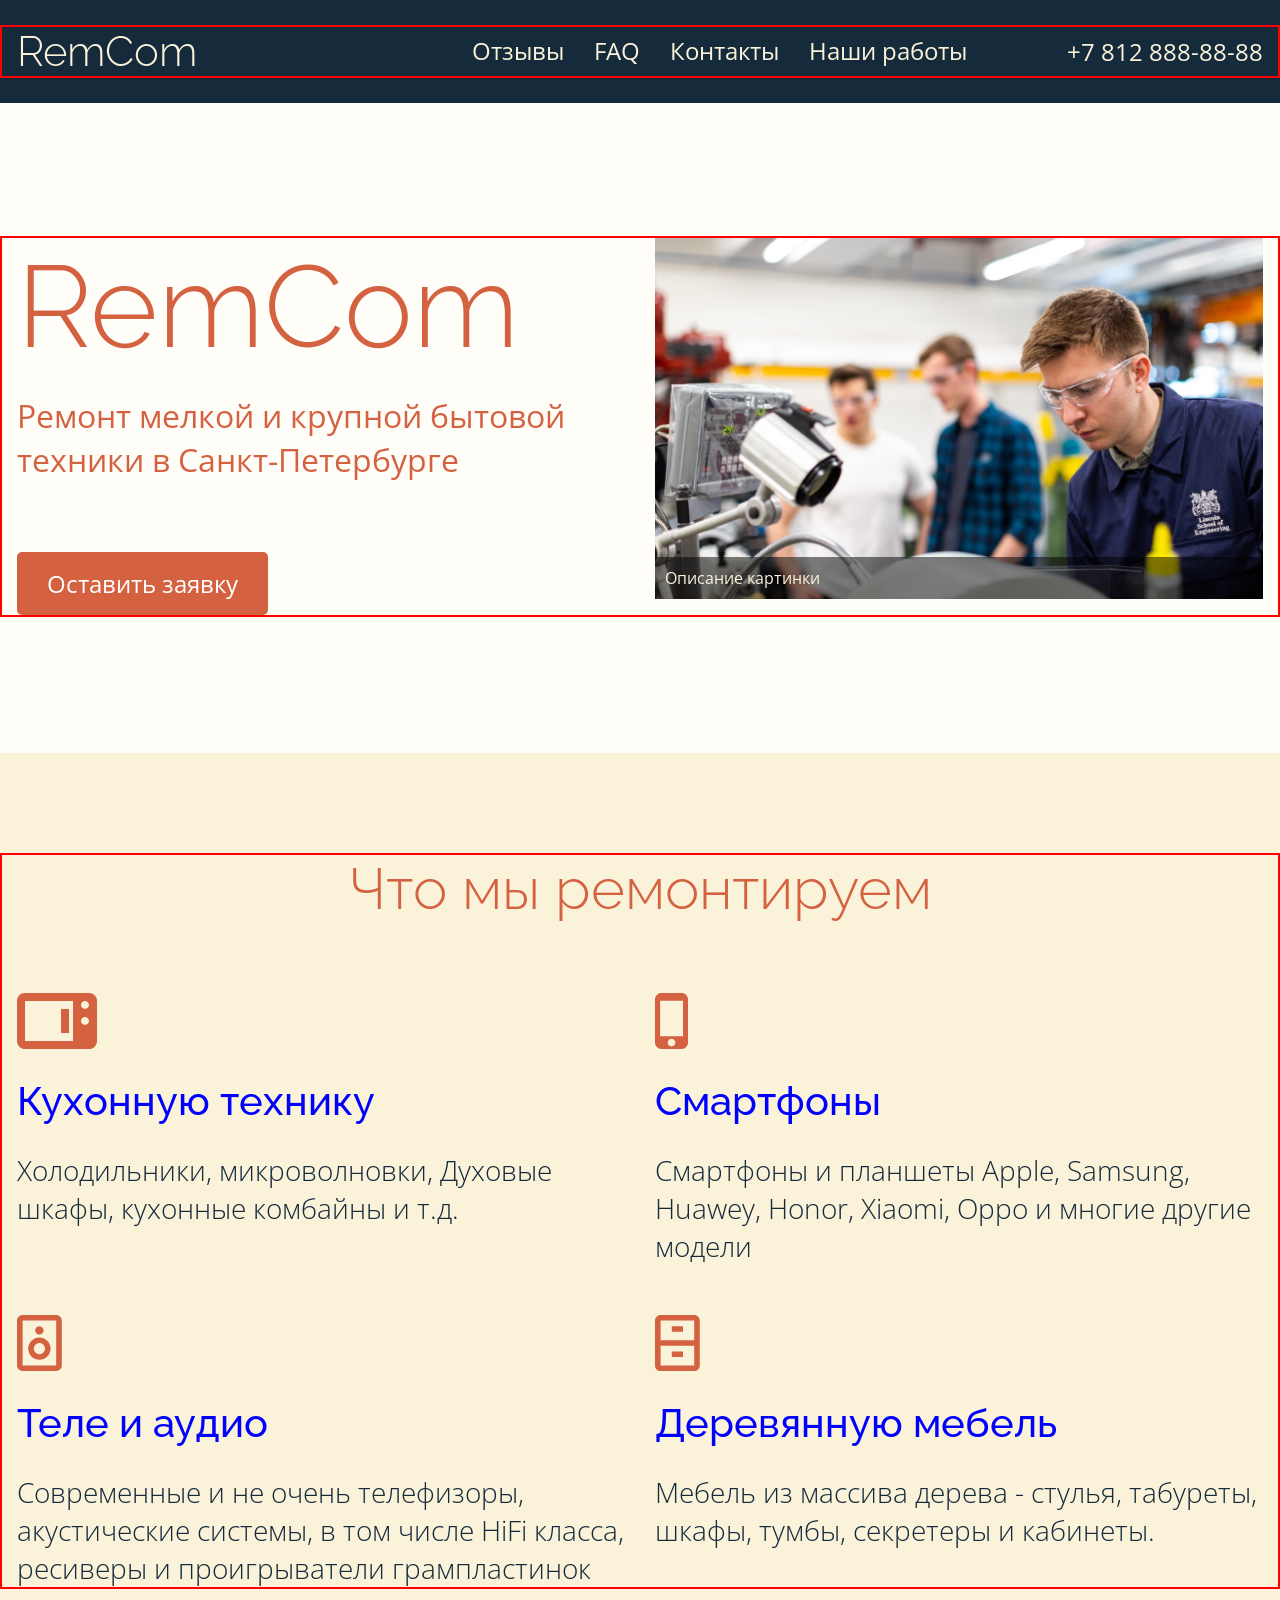
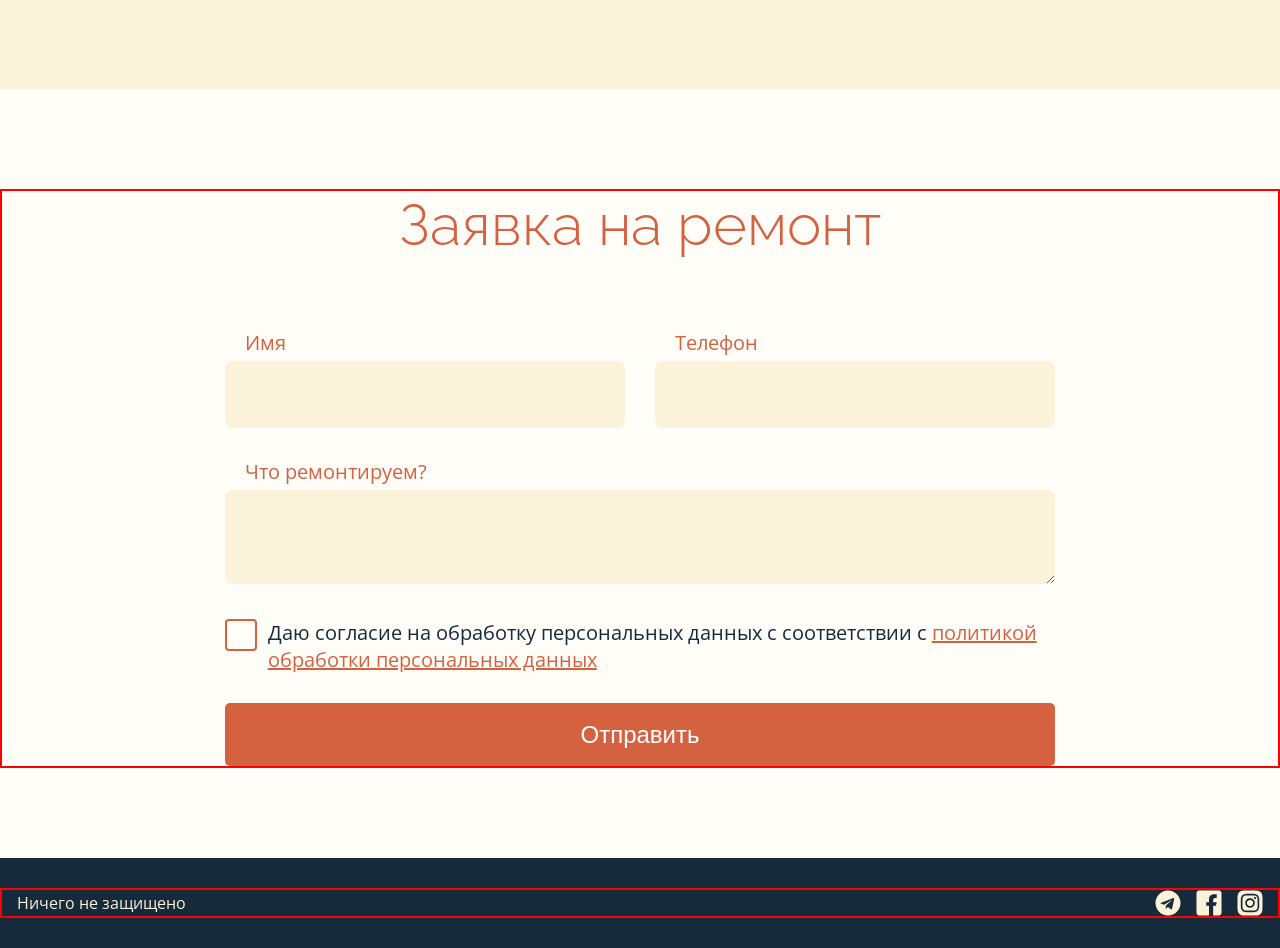
<file: www/index.html>
<!doctype html>
<html lang="ru">

<head>
  <meta charset="UTF-8">
  <meta name="viewport" content="width=device-width, initial-scale=1.0">
  <title>Мой первый проект</title>
  <link rel="stylesheet" href="style/style.css">
</head>

<body>
  <header class="header">
    <div class="header__inner">
      <div class="header__wrap">
        <a href="index.html" class="logo">RemCom</a>
        <nav class="menu js-menu">
          <ul>
            <li><a href="reviews.html">Отзывы</a></li>
            <li><a href="faq.html">FAQ</a></li>
            <li><a href="contacts.html">Контакты</a></li>
            <li><a href="works.html">Наши работы</a></li>
          </ul>
          <a href="tel:78128888888" class="phone phone--mobile">+7 812 888-88-88</a>
        </nav>
        <a href="tel:78128888888" class="phone">+7 812 888-88-88</a>
        <button class="burger js-burger">
          Menu
        </button>
      </div>
    </div>
  </header>
  <main>
    <section class="promo">
      <div class="promo__inner">
        <div class="promo__wrap">
          <div class="promo__content">
            <h1 class="promo__title"><span>RemCom</span>
              Ремонт мелкой и крупной бытовой техники в Санкт-Петербурге</h1>
            <a href="#" class="btn">Оставить заявку</a>
          </div>
          <div class="promo__visual">

            <div class="promo__img-wrap"><img src="images/promo_foto.jpg" alt="" class="promo__img">
              <p class="promo__caption">Описание картинки</p>
            </div>
            <a href="#" class="btn">Оставить заявку</a>

          </div>
        </div>
      </div>
    </section>

    <section class="services">
      <div class="services__inner">
        <h2 class="sevices__title">Что мы ремонтируем</h2>
        <div class="services__list">

          <div class="services__item">
            <div class="service-card">
              <i class="service-card__icon service-card__icon--mw"></i>
              <h3 class="service-card__title">Кухонную технику </h3>
              <p class="service-card__text">Холодильники, микроволновки,
                Духовые шкафы, кухонные комбайны и т.д.</p>
            </div>
          </div>

          <div class="services__item">
            <div class="service-card">
              <i class="service-card__icon service-card__icon--phone"></i>
              <h3 class="service-card__title">Смартфоны </h3>
              <p class="service-card__text">Смартфоны и планшеты Apple, Samsung,
                Huawey, Honor, Xiaomi, Oppo и многие другие модели</p>
            </div>
          </div>


          <div class="services__item">
            <div class="service-card">
              <i class="service-card__icon service-card__icon--speaker"></i>
              <h3 class="service-card__title">Теле и аудио</h3>
              <p class="service-card__text">Современные и не очень телефизоры, акустические системы, в том числе HiFi
                класса,
                ресиверы и проигрыватели грампластинок</p>
            </div>
          </div>

          <div class="services__item">
            <div class="service-card">
              <i class="service-card__icon service-card__icon--wood"></i>
              <h3 class="service-card__title">Деревянную мебель </h3>
              <p class="service-card__text">Мебель из массива дерева - стулья, табуреты, шкафы, тумбы, секретеры и
                кабинеты.
              </p>
            </div>
          </div>

        </div>


      </div>

    </section>

    <section class="order">
      <div class="order__inner">
        <h2 class="order__title">
          Заявка на ремонт
        </h2>

        <form action="" class="form-order">
          <div class="form-order__field form-order__field--half">
            <label for="name" class="form-order__label">Имя</label>
            <input name="name" id="name" type="text" class="form-order__input">
          </div>

          <div class="form-order__field form-order__field--half">
            <label for="phone" class="form-order__label">Телефон</label>
            <input name="phone" id="phone" type="tel" class="form-order__input">
          </div>

          <div class="form-order__field">
            <label for="area" class="form-order__label">Что ремонтируем?</label>
            <textarea name="description" id="area" class="form-order__textarea"></textarea>
          </div>

          <div class="form-order__field">
            <input name="confirm" id="confirm" type="checkbox" class="form-order__checkbox">
            <label for="confirm" class="form-order__label-checkbox">
              <span>Даю согласие на обработку персональных данных с соответствии с <a href="#">политикой обработки
                  персональных данных</a></span>
            </label>
          </div>

          <div class="form-order__field">
            <button type="submit" class="btn btn--full">Отправить</button>
          </div>

        </form>
      </div>
    </section>
  </main>

  <footer class="footer">
    <div class="footer__inner">
      <div class="footer__wrap">
        <p class="copyrigt">Ничего не защищено</p>

        <ul class="social-icons">
          <li class="social-icons__item">
            <a href="" class="social-icons__link social-icons__link--teleg" title="Наш канал в телеграмм"></a>
          </li>
          <li class="social-icons__item">
            <a href="" class="social-icons__link social-icons__link--face"></a>
          </li>
          <li class="social-icons__item">
            <a href="" class="social-icons__link social-icons__link--inst"></a>
          </li>
        </ul>
      </div>
    </div>
  </footer>
<script src="scripts/jquery-3.7.1.min.js"></script>
  <script src="scripts/script.js"></script>
</body>

</html>
</file>
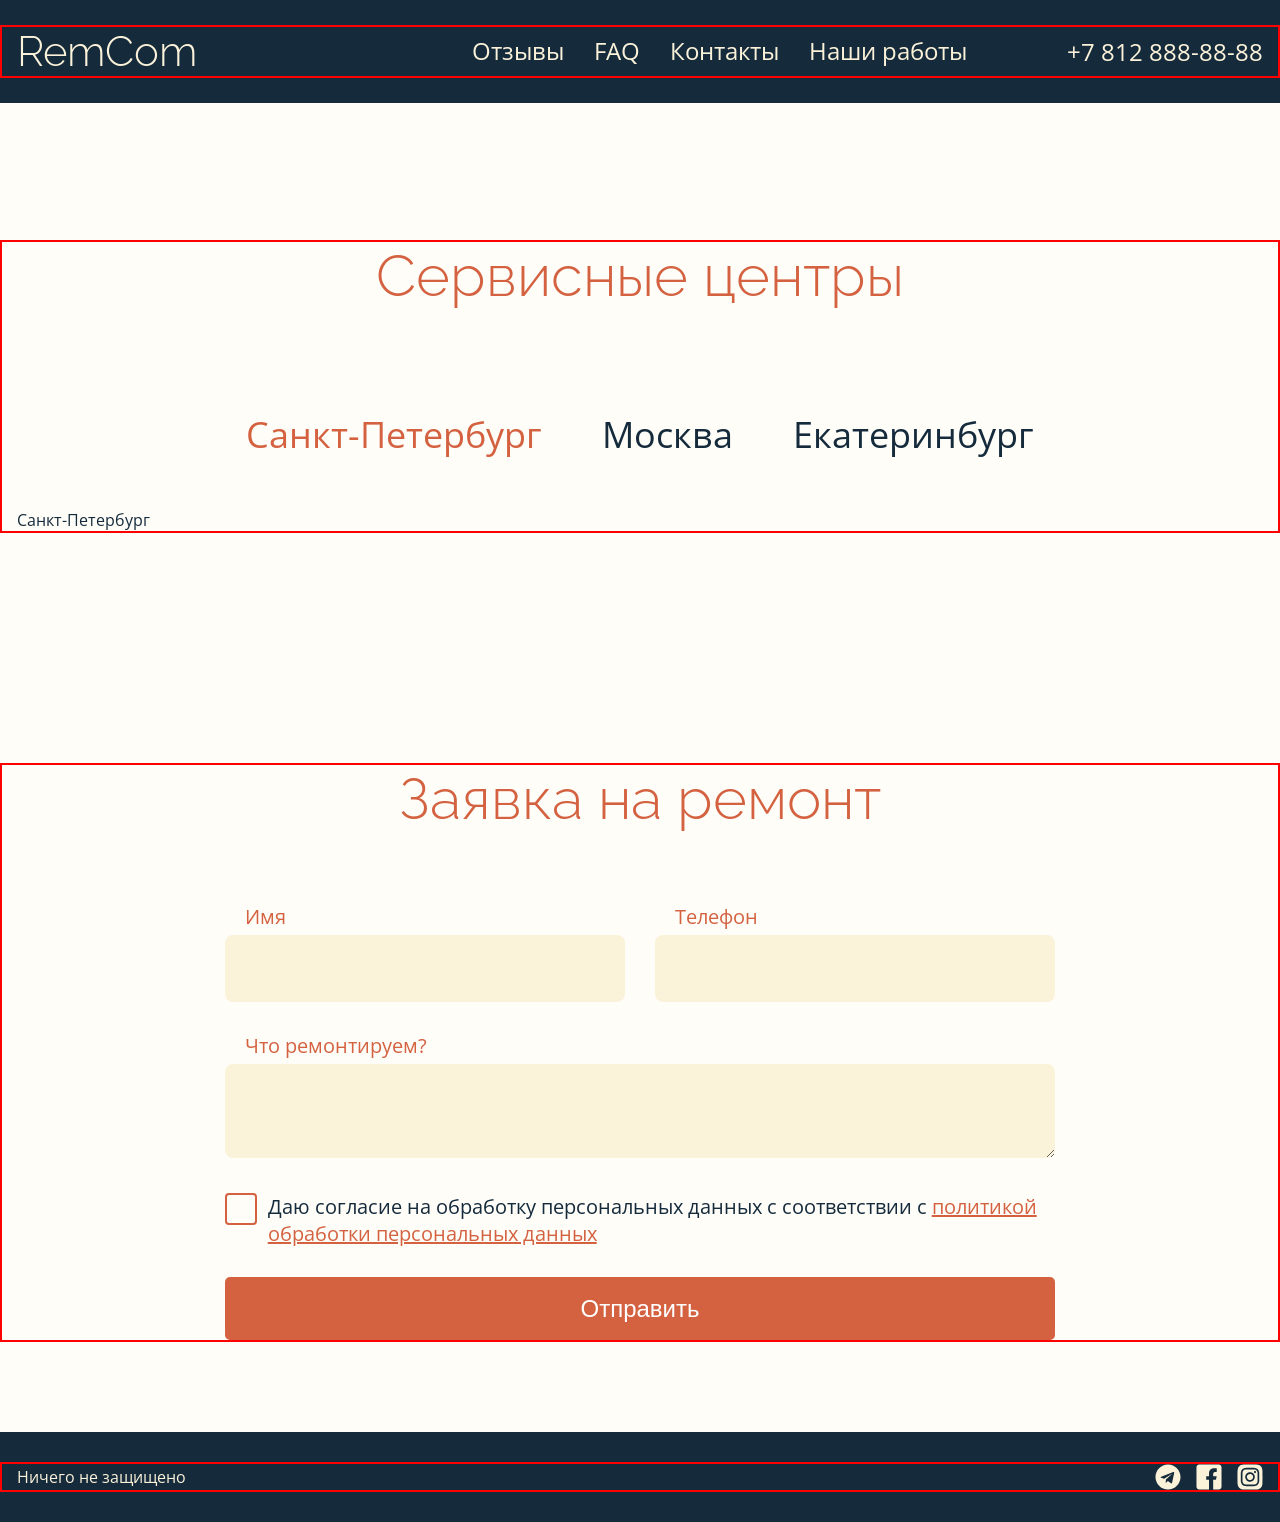
<file: www/contacts.html>
<!doctype html>
<html lang="ru">

<head>
    <meta charset="UTF-8">
    <meta name="viewport" content="width=device-width, initial-scale=1.0">
    <title>Мой первый проект</title>
    <link rel="stylesheet" href="style/style.css">
</head>

<body>
    <header class="header">
        <div class="header__inner">
            <div class="header__wrap">
                <a href="index.html" class="logo">RemCom</a>
                <nav class="menu js-menu">
                    <ul>
                        <li><a href="reviews.html">Отзывы</a></li>
                        <li><a href="faq.html">FAQ</a></li>
                        <li><a href="contacts.html">Контакты</a></li>
                        <li><a href="works.html">Наши работы</a></li>
                    </ul>
                    <a href="tel:78128888888" class="phone phone--mobile">+7 812 888-88-88</a>
                </nav>
                <a href="tel:78128888888" class="phone">+7 812 888-88-88</a>
                <button class="burger js-burger">
                    Menu
                </button>
            </div>
        </div>
    </header>
    <main>
        <section class="contacts">
            <div class="contacts__inner">
                <h1 class="contacts__title">Сервисные центры</h1>
                <ul class="filter">
                    <li class="filter__item"><a href="#" class="contacts__link active">Санкт-Петербург</a></li>
                    <li class="filter__item"><a href="#" class="contacts__link">Москва</a></li>
                    <li class="filter__item"><a href="#" class="contacts__link">Екатеринбург</a></li>
                </ul>

                <div class="contacts__tab active">Санкт-Петербург</div>
                <div class="contacts__tab">Москва</div>
                <div class="contacts__tab">Екатеринбург</div>
            </div>
        </section>

        <section class="order">
            <div class="order__inner">
                <h2 class="order__title">
                    Заявка на ремонт
                </h2>

                <form action="" class="form-order">
                    <div class="form-order__field form-order__field--half">
                        <label for="name" class="form-order__label">Имя</label>
                        <input name="name" id="name" type="text" class="form-order__input">
                    </div>

                    <div class="form-order__field form-order__field--half">
                        <label for="phone" class="form-order__label">Телефон</label>
                        <input name="phone" id="phone" type="tel" class="form-order__input">
                    </div>

                    <div class="form-order__field">
                        <label for="area" class="form-order__label">Что ремонтируем?</label>
                        <textarea name="description" id="area" class="form-order__textarea"></textarea>
                    </div>

                    <div class="form-order__field">
                        <input name="confirm" id="confirm" type="checkbox" class="form-order__checkbox">
                        <label for="confirm" class="form-order__label-checkbox">
                            <span>Даю согласие на обработку персональных данных с соответствии с <a href="#">политикой
                                    обработки
                                    персональных данных</a></span>
                        </label>
                    </div>

                    <div class="form-order__field">
                        <button type="submit" class="btn btn--full">Отправить</button>
                    </div>

                </form>
            </div>
        </section>
    </main>

    <footer class="footer">
        <div class="footer__inner">
            <div class="footer__wrap">
                <p class="copyrigt">Ничего не защищено</p>

                <ul class="social-icons">
                    <li class="social-icons__item">
                        <a href="" class="social-icons__link social-icons__link--teleg"
                            title="Наш канал в телеграмм"></a>
                    </li>
                    <li class="social-icons__item">
                        <a href="" class="social-icons__link social-icons__link--face"></a>
                    </li>
                    <li class="social-icons__item">
                        <a href="" class="social-icons__link social-icons__link--inst"></a>
                    </li>
                </ul>
            </div>
        </div>
    </footer>

    <script src="scripts/script.js"></script>
</body>

</html>
</file>
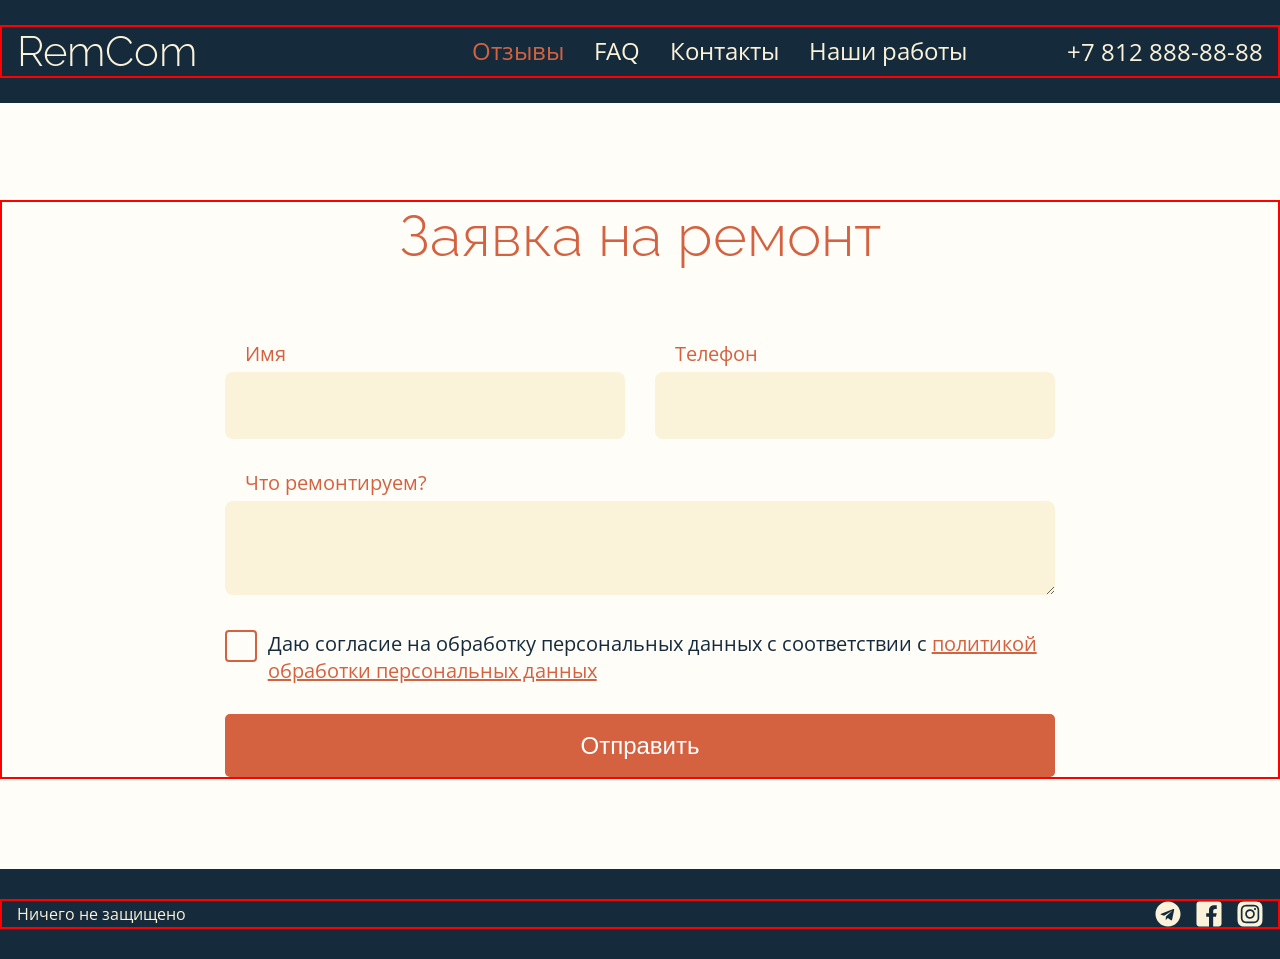
<file: www/reviews.html>
<!doctype html>
<html lang="ru">

<head>
  <meta charset="UTF-8">
  <meta name="viewport" content="width=device-width, initial-scale=1.0">
  <title>Отзывы</title>
  <link rel="stylesheet" href="style/style.css">
</head>

<body>
  <header class="header">
    <div class="header__inner">
      <div class="header__wrap">
        <a href="index.html" class="logo">RemCom</a>
        <nav class="menu">
          <ul>
            <li><a class="active" href="reviews.html">Отзывы</a></li>
            <li><a href="faq.html">FAQ</a></li>
            <li><a href="contacts.html">Контакты</a></li>
            <li><a href="works.html">Наши работы</a></li>
          </ul>
        </nav>
        <a href="tel:78128888888" class="phone">+7 812 888-88-88</a>
      </div>
    </div>
  </header>
  <main>
   

    <section class="order">
      <div class="order__inner">
        <h2 class="order__title">
          Заявка на ремонт
        </h2>

        <form action="" class="form-order">
          <div class="form-order__field form-order__field--half">
            <label for="name" class="form-order__label">Имя</label>
            <input name="name" id="name" type="text" class="form-order__input">
          </div>

          <div class="form-order__field form-order__field--half">
            <label for="phone" class="form-order__label">Телефон</label>
            <input name="phone" id="phone" type="tel" class="form-order__input">
          </div>

          <div class="form-order__field">
            <label for="area" class="form-order__label">Что ремонтируем?</label>
            <textarea name="description" id="area" class="form-order__textarea"></textarea>
          </div>

          <div class="form-order__field">
            <input name="confirm" id="confirm" type="checkbox" class="form-order__checkbox">
            <label for="confirm" class="form-order__label-checkbox">
              <span>Даю согласие на обработку персональных данных с соответствии с <a href="#">политикой обработки персональных данных</a></span>
            </label>
          </div>

          <div class="form-order__field">
            <button type="submit" class="btn btn--full">Отправить</button>
          </div>

        </form>
      </div>
    </section>
  </main>

  <footer class="footer">
    <div class="footer__inner">
      <div class="footer__wrap">
        <p class="copyrigt">Ничего не защищено</p>

        <ul class="social-icons">
          <li class="social-icons__item">
            <a href="" class="social-icons__link social-icons__link--teleg" title="Наш канал в телеграмм"></a>
          </li>
          <li class="social-icons__item">
            <a href="" class="social-icons__link social-icons__link--face"></a>
          </li>
          <li class="social-icons__item">
            <a href="" class="social-icons__link social-icons__link--inst"></a>
          </li>
        </ul>
      </div>
    </div>
  </footer>

  <script src="scripts/script.js"></script>
</body>

</html>
</file>
<file: www/style/style.css>
/* raleway-300 - cyrillic_latin */
@font-face {
  font-display: swap; /* Check https://developer.mozilla.org/en-US/docs/Web/CSS/@font-face/font-display for other options. */
  font-family: "Raleway";
  font-style: normal;
  font-weight: 300;
  src: url("../fonts/raleway-v34-cyrillic_latin-300.woff2") format("woff2"); /* Chrome 36+, Opera 23+, Firefox 39+, Safari 12+, iOS 10+ */
}
/* raleway-500 - cyrillic_latin */
@font-face {
  font-display: swap; /* Check https://developer.mozilla.org/en-US/docs/Web/CSS/@font-face/font-display for other options. */
  font-family: "Raleway";
  font-style: normal;
  font-weight: 500;
  src: url("../fonts/raleway-v34-cyrillic_latin-500.woff2") format("woff2"); /* Chrome 36+, Opera 23+, Firefox 39+, Safari 12+, iOS 10+ */
}
/* open-sans-300 - cyrillic_latin */
@font-face {
  font-display: swap; /* Check https://developer.mozilla.org/en-US/docs/Web/CSS/@font-face/font-display for other options. */
  font-family: "Open Sans";
  font-style: normal;
  font-weight: 300;
  src: url("../fonts/open-sans-v40-cyrillic_latin-300.woff2") format("woff2"); /* Chrome 36+, Opera 23+, Firefox 39+, Safari 12+, iOS 10+ */
}
/* open-sans-regular - cyrillic_latin */
@font-face {
  font-display: swap; /* Check https://developer.mozilla.org/en-US/docs/Web/CSS/@font-face/font-display for other options. */
  font-family: "Open Sans";
  font-style: normal;
  font-weight: 400;
  src: url("../fonts/open-sans-v40-cyrillic_latin-regular.woff2") format("woff2"); /* Chrome 36+, Opera 23+, Firefox 39+, Safari 12+, iOS 10+ */
}
*,
*::before,
*::after {
  margin: 0;
  padding: 0;
  box-sizing: border-box;
}

body {
  padding-top: 100px;
  font-family: "Open Sans", sans-serif;
  color: #152B3C;
}
@media (max-width: 767px) {
  body {
    padding-top: 52px;
  }
}

img {
  max-width: 100%;
  display: block;
}

.header {
  position: fixed;
  z-index: 1000;
  padding: 25px 0;
  top: 0;
  left: 0;
  width: 100%;
  background-color: #152B3C;
}
@media (max-width: 1279px) {
  .header {
    padding: 27px 0;
  }
}
@media (max-width: 767px) {
  .header {
    padding: 3px 0;
  }
}

.header__inner {
  max-width: 1308px;
  padding: 0 15px;
  border: 2px solid red;
  margin: 0 auto;
}

.header__wrap {
  display: flex;
  align-items: center;
}

.logo {
  font-family: "Raleway", sans-serif;
  font-weight: 300;
  font-size: 42px;
  line-height: 49px;
  margin-right: auto;
  color: #FBF2DA;
  text-decoration: none;
}
@media (max-width: 1279px) {
  .logo {
    font-size: 36px;
    line-height: 42px;
  }
}
@media (max-width: 767px) {
  .logo {
    font-size: 24px;
    line-height: 28px;
  }
}

.phone {
  color: #FBF2DA;
  margin-left: 100px;
  font-size: 24px;
  line-height: 100%;
  text-decoration: none;
}
@media (max-width: 767px) {
  .phone {
    display: none;
  }
}

.phone--mobile {
  display: none;
}
@media (max-width: 767px) {
  .phone--mobile {
    display: inline-block;
    margin: 50px 0 0;
  }
}

.burger {
  display: none;
  margin-left: 35px;
  width: 45px;
  height: 45px;
}
@media (max-width: 1279px) {
  .burger {
    display: inline-block;
  }
}

@media (max-width: 1279px) {
  .menu {
    display: none;
    position: absolute;
    top: 100%;
    left: 0;
    padding: 20px 0;
    background-color: #152B3C;
    width: 100%;
    border-top: 1px solid #FBF2DA;
  }
}
@media (max-width: 767px) {
  .menu {
    text-align: center;
  }
}
.menu.open {
  display: block;
}
.menu ul {
  display: flex;
  gap: 30px;
}
@media (max-width: 1279px) {
  .menu ul {
    justify-content: center;
  }
}
@media (max-width: 767px) {
  .menu ul {
    flex-direction: column;
    align-items: center;
  }
}
.menu li {
  list-style: none;
}
.menu a {
  color: #FBF2DA;
  font-size: 24px;
  line-height: 100%;
  text-decoration: none;
}
.menu a.active {
  color: #D46240;
}

.promo {
  background-color: rgba(251, 242, 218, 0.2);
  padding: 136px 0;
}
@media (max-width: 1279px) {
  .promo {
    padding: 90px 0;
  }
}
@media (max-width: 767px) {
  .promo {
    padding: 60px 0;
    text-align: center;
  }
}

.promo__inner {
  max-width: 1308px;
  padding: 0 15px;
  border: 2px solid red;
  margin: 0 auto;
}

.promo__wrap {
  display: flex;
  gap: 30px;
}
@media (max-width: 767px) {
  .promo__wrap {
    display: block;
  }
}

.promo__content {
  flex-basis: calc(50% - 15px);
  flex-shrink: 0;
}
@media (max-width: 767px) {
  .promo__content .btn {
    display: none;
  }
}

.promo__title {
  margin-bottom: 70px;
  font-weight: 400;
  font-size: 32px;
  line-height: 44px;
  color: #D46240;
}
@media (max-width: 1279px) {
  .promo__title {
    margin-bottom: 40px;
    font-size: 24px;
    line-height: 33px;
  }
}
@media (max-width: 767px) {
  .promo__title {
    font-size: 18px;
    line-height: 25px;
  }
}
.promo__title span {
  display: block;
  margin-bottom: 20px;
  font-family: "Raleway", sans-serif;
  font-weight: 300;
  font-size: 116px;
  line-height: 136px;
}
@media (max-width: 1279px) {
  .promo__title span {
    font-size: 64px;
    line-height: 75px;
  }
}
@media (max-width: 767px) {
  .promo__title span {
    margin-bottom: 10px;
    font-size: 54px;
    line-height: 63px;
  }
}

.promo__visual {
  flex-basis: calc(50% - 15px);
  flex-shrink: 0;
}
.promo__visual .btn {
  display: none;
}
@media (max-width: 767px) {
  .promo__visual .btn {
    display: inline-block;
    margin-top: 50px;
  }
}

.promo__img-wrap {
  position: relative;
}

.promo__caption {
  position: absolute;
  left: 0;
  bottom: 0;
  width: 100%;
  padding: 10px;
  background-color: rgba(0, 0, 0, 0.5);
  color: #FBF2DA;
}

.btn {
  display: inline-block;
  padding: 15px 30px;
  font-size: 24px;
  line-height: 33px;
  text-align: center;
  text-decoration: none;
  border: none;
  border-radius: 5px;
  background-color: #D46240;
  color: #FFFFFF;
}

.btn--full {
  width: 100%;
}

.services {
  background: #FBF2DA;
  padding: 100px 0;
}
@media (max-width: 1279px) {
  .services {
    padding: 70px 0 88px;
  }
}
@media (max-width: 767px) {
  .services {
    padding: 50px 0;
  }
}

.services__inner {
  max-width: 1308px;
  padding: 0 15px;
  border: 2px solid red;
  margin: 0 auto;
}

.sevices__title {
  margin-bottom: 70px;
  color: #D46240;
  font-family: "Raleway", sans-serif;
  font-weight: 300;
  font-size: 58px;
  line-height: 68px;
  text-align: center;
}
@media (max-width: 1279px) {
  .sevices__title {
    font-size: 48px;
    line-height: 56px;
  }
}
@media (max-width: 767px) {
  .sevices__title {
    font-size: 32px;
    line-height: 38px;
  }
}
@media (max-width: 1279px) {
  .sevices__title {
    margin-bottom: 60px;
  }
}
@media (max-width: 767px) {
  .sevices__title {
    margin-bottom: 50px;
  }
}

.services__list {
  display: flex;
  flex-wrap: wrap;
  row-gap: 50px;
  column-gap: 30px;
}
@media (max-width: 1279px) {
  .services__list {
    row-gap: 60px;
  }
}
@media (max-width: 767px) {
  .services__list {
    row-gap: 40px;
  }
}

.services__item {
  width: calc(50% - 15px);
}
@media (max-width: 767px) {
  .services__item {
    width: 100%;
  }
}

.service-card {
  height: 100%;
}

.service-card__icon {
  display: block;
  margin-bottom: 32px;
  width: 80px;
  height: 56px;
  background-repeat: no-repeat;
  background-size: contain;
}

.service-card__icon--mw {
  background-image: url("../images/icon-mw.svg");
}

.service-card__icon--phone {
  background-image: url("../images/icon-phone.svg");
}

.service-card__icon--speaker {
  background-image: url("../images/icon-speaker.svg");
}

.service-card__icon--wood {
  background-image: url("../images/icon-wood.svg");
}

.service-card__title {
  font-family: "Raleway", sans-serif;
  font-weight: 500;
  font-size: 40px;
  line-height: 100%;
  margin-bottom: 30px;
}
.service-card__title.wow {
  color: blue;
}

.service-card__text {
  font-weight: 300;
  font-size: 28px;
  line-height: 38px;
}

.order {
  background-color: rgba(251, 242, 218, 0.2);
  padding: 100px 0 90px;
}

.order__inner {
  max-width: 1308px;
  padding: 0 15px;
  border: 2px solid red;
  margin: 0 auto;
}

.order__title {
  color: #D46240;
  font-family: "Raleway", sans-serif;
  font-weight: 300;
  font-size: 58px;
  line-height: 68px;
  text-align: center;
}
@media (max-width: 1279px) {
  .order__title {
    font-size: 48px;
    line-height: 56px;
  }
}
@media (max-width: 767px) {
  .order__title {
    font-size: 32px;
    line-height: 38px;
  }
}

.contacts {
  padding-top: 140px;
  padding-bottom: 130px;
  background-color: rgba(251, 242, 218, 0.2);
}

.contacts__inner {
  max-width: 1308px;
  padding: 0 15px;
  border: 2px solid red;
  margin: 0 auto;
}

.contacts__title {
  color: #D46240;
  font-family: "Raleway", sans-serif;
  font-weight: 300;
  font-size: 58px;
  line-height: 68px;
  text-align: center;
}
@media (max-width: 1279px) {
  .contacts__title {
    font-size: 48px;
    line-height: 56px;
  }
}
@media (max-width: 767px) {
  .contacts__title {
    font-size: 32px;
    line-height: 38px;
  }
}

.filter {
  display: flex;
  gap: 60px;
  margin-top: 100px;
  margin-bottom: 50px;
  justify-content: center;
}

.filter__item {
  list-style: none;
}

.contacts__link {
  text-decoration: none;
  font-size: 36px;
  line-height: 49px;
  color: #152B3C;
}
.contacts__link.active {
  color: #D46240;
}

.contacts__tab {
  display: none;
}
.contacts__tab.active {
  display: block;
}

.form-order {
  display: flex;
  flex-wrap: wrap;
  margin: 70px auto 0;
  width: 66.66%;
  gap: 30px;
}

.form-order__field {
  width: 100%;
}

.form-order__field--half {
  width: calc(50% - 15px);
}

.form-order__input,
.form-order__textarea {
  padding: 20px;
  width: 100%;
  background-color: #FBF2DA;
  border: none;
  border-radius: 8px;
  font-weight: 400;
  font-size: 20px;
  line-height: 27px;
}

.form-order__label {
  display: inline-block;
  margin-bottom: 5px;
  margin-left: 20px;
  font-weight: 400;
  font-size: 20px;
  line-height: 27px;
  color: #D46240;
}

.form-order__textarea {
  resize: vertical;
  font-family: "Open Sans", sans-serif;
}

.form-order__checkbox {
  display: none;
}
.form-order__checkbox:checked + .form-order__label-checkbox::before {
  background-color: #D46240;
  box-shadow: inset 0 0 0 2px #fff;
}

.form-order__label-checkbox {
  display: flex;
  gap: 11px;
  font-size: 20px;
  line-height: 27px;
}
.form-order__label-checkbox a {
  color: #D46240;
}
.form-order__label-checkbox::before {
  content: "";
  display: block;
  flex-shrink: 0;
  width: 32px;
  height: 32px;
  border: 2px solid #D46240;
  border-radius: 4px;
}

.footer {
  background-color: #152B3C;
  padding: 30px 0;
}

.footer__inner {
  max-width: 1308px;
  padding: 0 15px;
  border: 2px solid red;
  margin: 0 auto;
}

.footer__wrap {
  display: flex;
  align-items: center;
  justify-content: space-between;
}

.copyrigt {
  color: #FBF2DA;
}

.social-icons {
  display: flex;
  gap: 15px;
  list-style: none;
}

.social-icons__link {
  display: block;
  width: 26px;
  height: 26px;
  background-repeat: no-repeat;
  background-position: center;
  background-size: contain;
}

.social-icons__link--teleg {
  background-image: url("../images/icon-teleg.svg");
}

.social-icons__link--face {
  background-image: url("../images/icon-face.svg");
}

.social-icons__link--inst {
  background-image: url("../images/icon-inst.svg");
}
/*# sourceMappingURL=[data-uri] */
</file>
